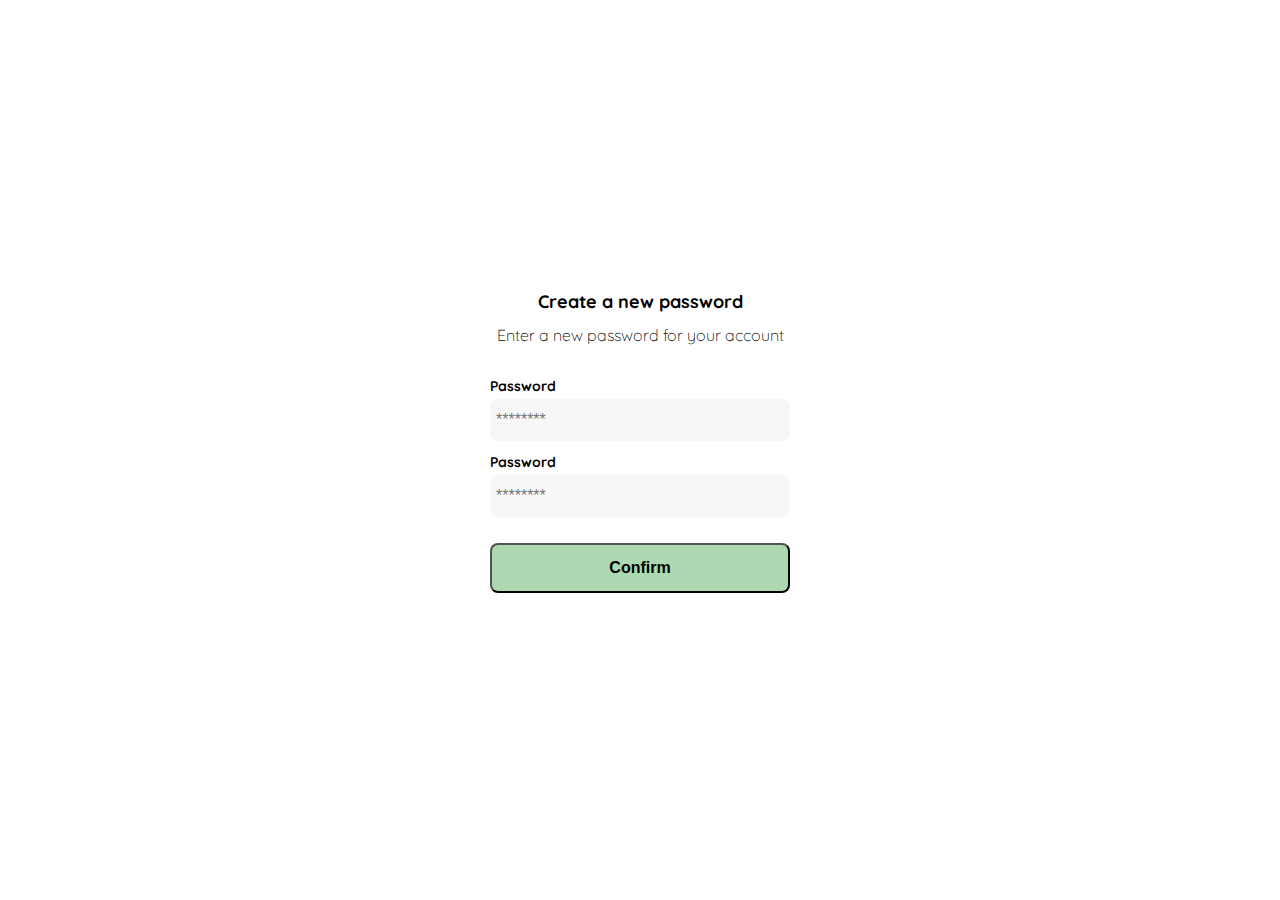
<file: clase1.html>
<!DOCTYPE html>
<html lang="en">
<head>
    <meta charset="UTF-8">
    <meta http-equiv="X-UA-Compatible" content="IE=edge">
    <meta name="viewport" content="width=device-width, initial-scale=1.0">
    <link rel="preconnect" href="https://fonts.googleapis.com">
    <link rel="preconnect" href="https://fonts.gstatic.com" crossorigin>
    <link href="https://fonts.googleapis.com/css2?family=Quicksand:wght@300;500;700&display=swap" rel="stylesheet">
    <link href="styles/style.css" rel="stylesheet" type="text/css">
    <title>Document</title>
    <style>
        :root {
      --white: #FFFFFF;
      --black: #000000;
      --very-light-pink: #C7C7C7;
      --text-input-field: #f7f7f7;
      --hospital-green: #ACD9B2;
      --sm: 14px;
      --md: 16px;
      --lg: 18px;
       }
        body {
            margin: 0;
            font-family: 'Quicksand', sans-serif;
        }
        .login {
            width: 100%;
            height: 100vh;
            display: grid;
            place-items: center;
        }
        .form-container {
           display: grid;
           grid-template-rows: auto 1fr;
            
           width: 300px;
        }
        .logo {
            width: 150px;
            margin-bottom: 48px;
            justify-self: center;
            display: none;
        }
        .title {
         font-size: var(--lg);
         margin-bottom: 12px;
         text-align: center;
        }
        .subtitle {
        color: var(--black);
        font-size: var(--md);
        font-weight: 300;
        margin-top: 0;
        margin-bottom: 32px;
        text-align: center;
        }
        .form {
        display: flex;
        flex-direction: column;
        }
        .label {
        font-size: var(--sm);
        font-weight: bold;
        margin-bottom: 4px;
        }
        .input {
            background-color: var(--text-input-field);
            border: none;
            border-radius: 8px;
            height: 30px;
            font-size: var(--md);
            padding: 6px;
            margin-bottom: 12px;
        }
        .primary-button {
            background-color: var(--hospital-green);
            border-radius: 8px;
            color: var(--black);
            width: 100%;
            cursor: pointer;
            font-size: var(--md);
            font-weight: bold;
            height: 50px;
        }
        .login-button {
         margin-top: 14px;
         margin-bottom: 30px;   
        }
        @media (max-width: 640px) {
            .logo {
                display: block;
            }
        }
        </style>
</head>
<body>
    <div class="login">
        <div class="form-container">
            <img src="./Assets/Logos/logo_yard_sale.svg" alt="logo" class="logo">
            <h1 class="title">Create a new password</h1>
            <p class="subtitle">Enter a new password for your account</p>
            <form action="/" class="form">
                <label for="password" class="label">Password</label>
                <input type="password" id="password" placeholder="********" 
                class="input input-password">

                <label for="New password" class="label">Password</label>
                <input type="password" id="New password" placeholder="********" 
                class="input input-password">

                <input type="submit" value="Confirm" class="primary-button login-button">
            </form>
          </div>
    </div>
</body>
</html>
</file>
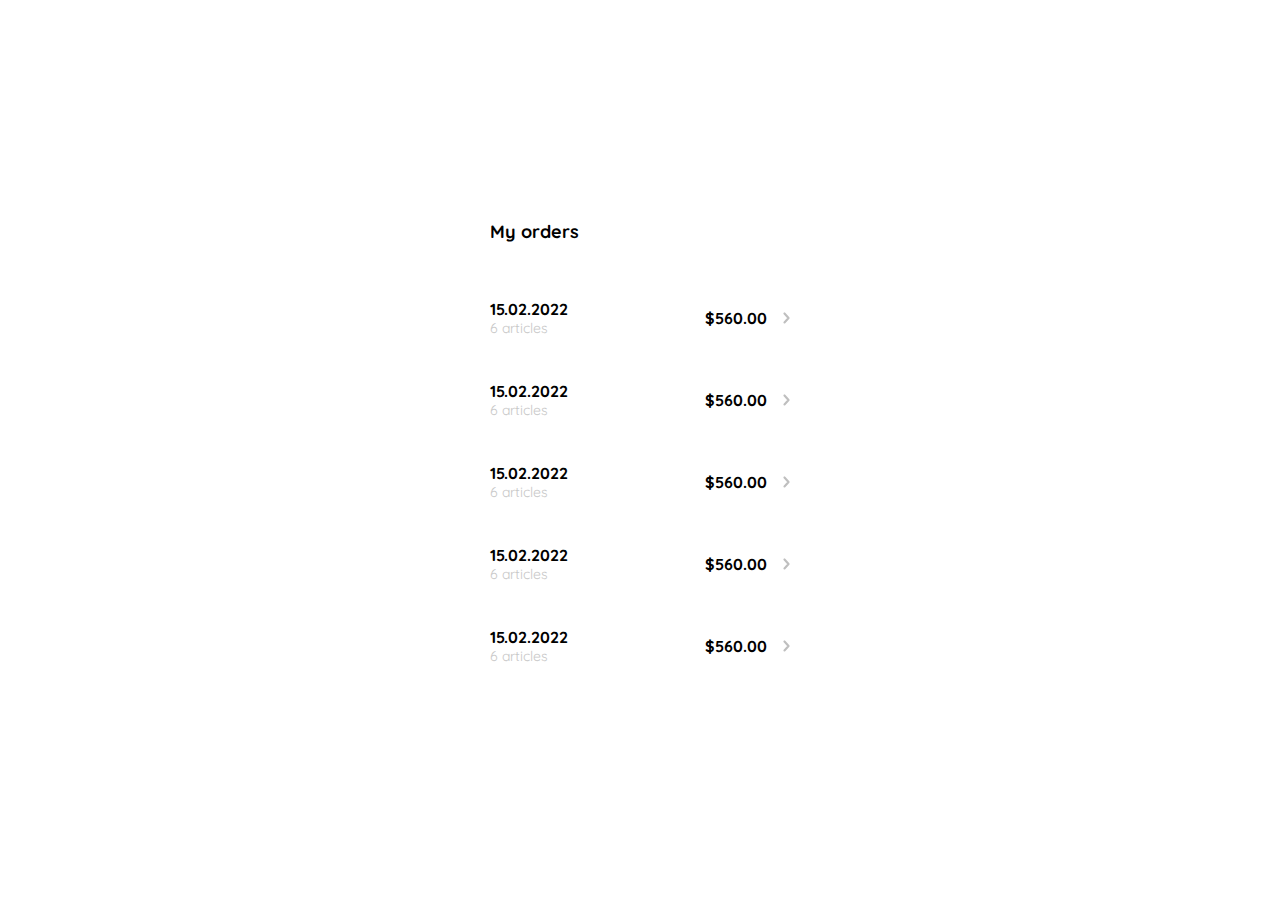
<file: clase10.html>
<!DOCTYPE html>
<html lang="en">
<head>
    <meta charset="UTF-8">
    <meta http-equiv="X-UA-Compatible" content="IE=edge">
    <meta name="viewport" content="width=device-width, initial-scale=1.0">
    <link rel="preconnect" href="https://fonts.googleapis.com">
    <link rel="preconnect" href="https://fonts.gstatic.com" crossorigin>
    <link href="https://fonts.googleapis.com/css2?family=Quicksand:wght@300;500;700&display=swap" rel="stylesheet">
    <link href="styles/style.css" rel="stylesheet" type="text/css">
    <title>Document</title>
    <style>
         :root {
      --white: #FFFFFF;
      --black: #000000;
      --very-light-pink: #C7C7C7;
      --text-input-field: #f7f7f7;
      --hospital-green: #ACD9B2;
      --sm: 14px;
      --md: 16px;
      --lg: 18px;
       }
        body {
            margin: 0;
            font-family: 'Quicksand', sans-serif;
            }
        .my-order {
            width: 100%;
            height: 100vh;
            display: grid;
            place-items: center;
        }    
        .title {
           font-size: var(--lg); 
           margin-bottom: 40px;
        }
        .my-order-container {
            display: grid;
            grid-template-rows: auto 1fr
            auto;
            width: 300px;            
        }
        .my-order-content {
            display: flex;
            flex-direction: column;                        
        }
        .order {
            display: grid;
            grid-template-columns: auto 1fr auto;
            gap: 16px;
            align-items: center;
            margin-bottom: 12px;                      
        }
        .order p:nth-child(1){
            display: flex;
            flex-direction: column;
        }
        .order p span:nth-child(1){
            font-size: var(--md);
            font-weight: bold;
        }
        .order p span:nth-child(2){
            font-size: var(--sm);
            color: var(--very-light-pink);
        }
        .order p:nth-child(2){
            text-align: end;
            font-weight: bold;
        }         
    </style>
</head>
<body>
    <div class="my-order">
        <div class="my-order-container">
            <h1 class="title">My orders</h1>
            <div class="my-order-content">
                <div class="order">
                    <p>
                        <span>15.02.2022</span>
                        <span>6 articles</span>
                    </p>
                    <p>$560.00</p>
                    <img src="/Assets/Icons/flechita.svg" alt="arrow">
                </div>

                <div class="order">
                    <p>
                        <span>15.02.2022</span>
                        <span>6 articles</span>
                    </p>
                    <p>$560.00</p>
                    <img src="/Assets/Icons/flechita.svg" alt="arrow">
                </div>

                <div class="order">
                    <p>
                        <span>15.02.2022</span>
                        <span>6 articles</span>
                    </p>
                    <p>$560.00</p>
                    <img src="/Assets/Icons/flechita.svg" alt="arrow">
                </div>

                <div class="order">
                    <p>
                        <span>15.02.2022</span>
                        <span>6 articles</span>
                    </p>
                    <p>$560.00</p>
                    <img src="/Assets/Icons/flechita.svg" alt="arrow">
                </div>

                <div class="order">
                    <p>
                        <span>15.02.2022</span>
                        <span>6 articles</span>
                    </p>
                    <p>$560.00</p>
                    <img src="/Assets/Icons/flechita.svg" alt="arrow">
                </div>
               </div>
                      
        </div>
               
    </div>
</body>
</html>
</file>
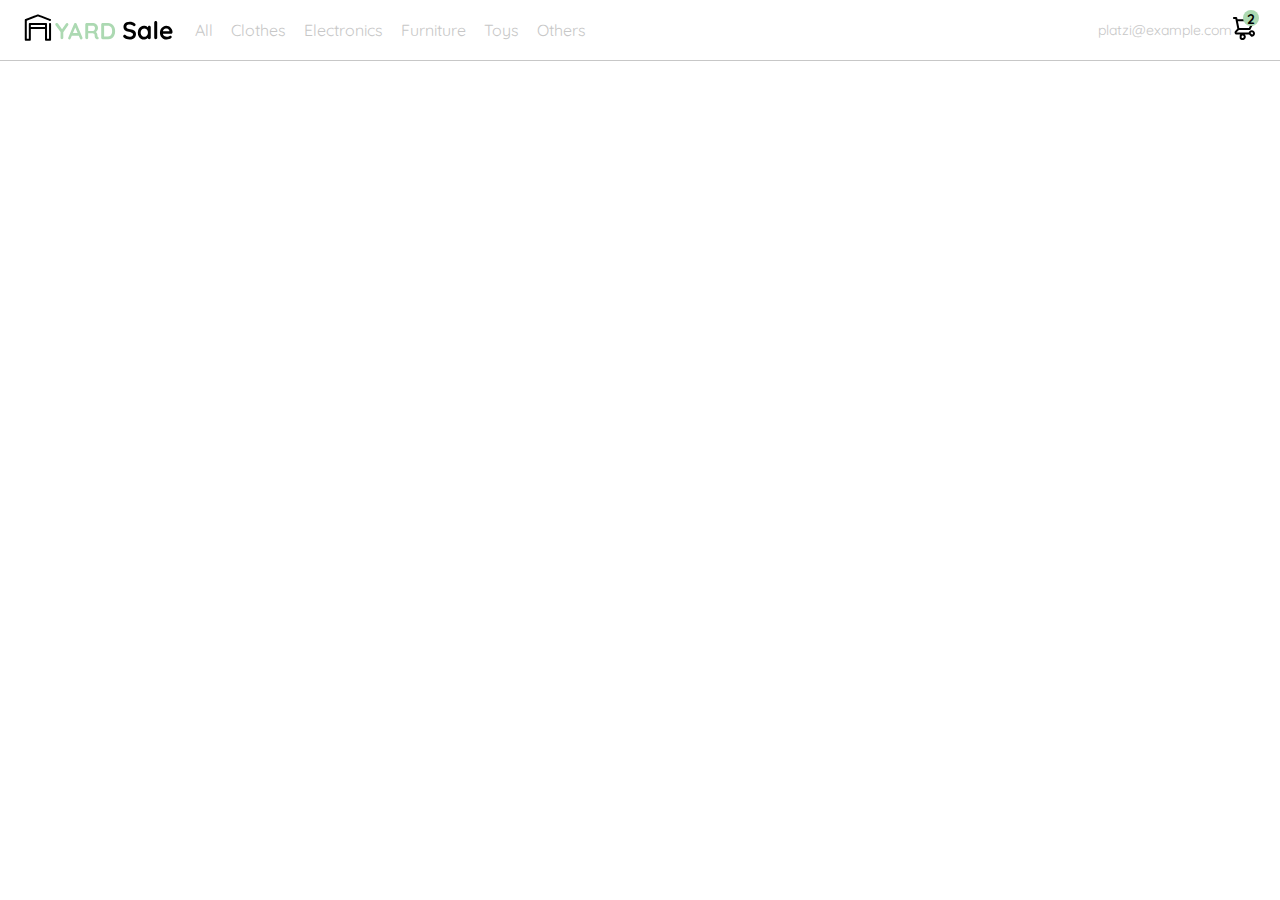
<file: clase11.html>
<!DOCTYPE html>
<html lang="en">
<head>
    <meta charset="UTF-8">
    <meta http-equiv="X-UA-Compatible" content="IE=edge">
    <meta name="viewport" content="width=device-width, initial-scale=1.0">
    <link rel="preconnect" href="https://fonts.googleapis.com">
    <link rel="preconnect" href="https://fonts.gstatic.com" crossorigin>
    <link href="https://fonts.googleapis.com/css2?family=Quicksand:wght@300;500;700&display=swap" rel="stylesheet">
    <link href="styles/style.css" rel="stylesheet" type="text/css">
    <title>Document</title>
    <style>
        :root {
      --white: #FFFFFF;
      --black: #000000;
      --very-light-pink: #C7C7C7;
      --text-input-field: #f7f7f7;
      --hospital-green: #ACD9B2;
      --sm: 14px;
      --md: 16px;
      --lg: 18px;
       }
        body {
            margin: 0;
            font-family: 'Quicksand', sans-serif;
            }
        nav {
            display: flex;
            justify-content: space-between;
            padding: 0 24px;
            border-bottom: 1px solid var(--very-light-pink);
        }
        .menu {
            display: none;
        }
        .logo {
            width: 150px;
        }
        .navbar-left ul,
        .navbar-right ul {
            list-style: none;
            padding: 0%;
            margin: 0px;
            display: flex;
            align-items: center;
            height: 60px;
        }
        .navbar-left {
           display: flex; 
        }
        .navbar-left ul {
            margin-left: 12px;
        }
        .navbar-left ul li a,
        .navbar-right ul li a {
           text-decoration: none;
           color: var(--very-light-pink);
           border: 1px solid var(--white);
           padding: 8px; 
           border-radius: 8px;
        }
        .navbar-left ul li a:hover,
        .navbar-right ul li a:hover {
          border: 1px solid var(--hospital-green); 
          color: var(--hospital-green);
        }
        .navbar-email {
            color: var(--very-light-pink);  
            font-size: var(--sm);  
        }
        .navbar-shopping-cart {
           position: relative; 
        }
        .navbar-shopping-cart div {
            width: 16px;
            height: 16px;
            background-color: var(--hospital-green);
            border-radius: 50%;
            font-size: var(--sm);
            font-weight: bold;
            position: absolute;
            top: -6px;
            right: -3px;   
            display: flex;  
            justify-content: center;       
        }
        @media (max-width: 640px) {
            .menu {
                display: block;
            }
            .navbar-left ul {
                display: none;
            }
            .navbar-email {
                display: none;
            }
        }
    </style>
</head>
<body>
   <nav>
       <img src="/Assets/Icons/icon_menu.svg" alt="menu" class="menu">
       <div class="navbar-left">
           <img src="/Assets/Logos/logo_yard_sale.svg" alt="logo" class="logo">
           <ul>
             <li>
                 <a href="/">All</a>
            </li>
            <li>
                <a href="/">Clothes</a>
           </li>  
           <li>
            <a href="/">Electronics</a>
            </li>
            <li>
                <a href="/">Furniture</a>
           </li>
           <li>
            <a href="/">Toys</a>
           </li>
           <li>
            <a href="/">Others</a>
           </li>
           </ul>
       </div>
       <div class="navbar-right">
           <ul>
            <li class="navbar-email">platzi@example.com             
            </li>
            <li class="navbar-shopping-cart">
             <img src="/Assets/Icons/icon_shopping_cart.svg" alt="shopping cart">
             <div>2</div>
            </li>
           </ul>
         </div>
   </nav> 
</body>
</html>
</file>
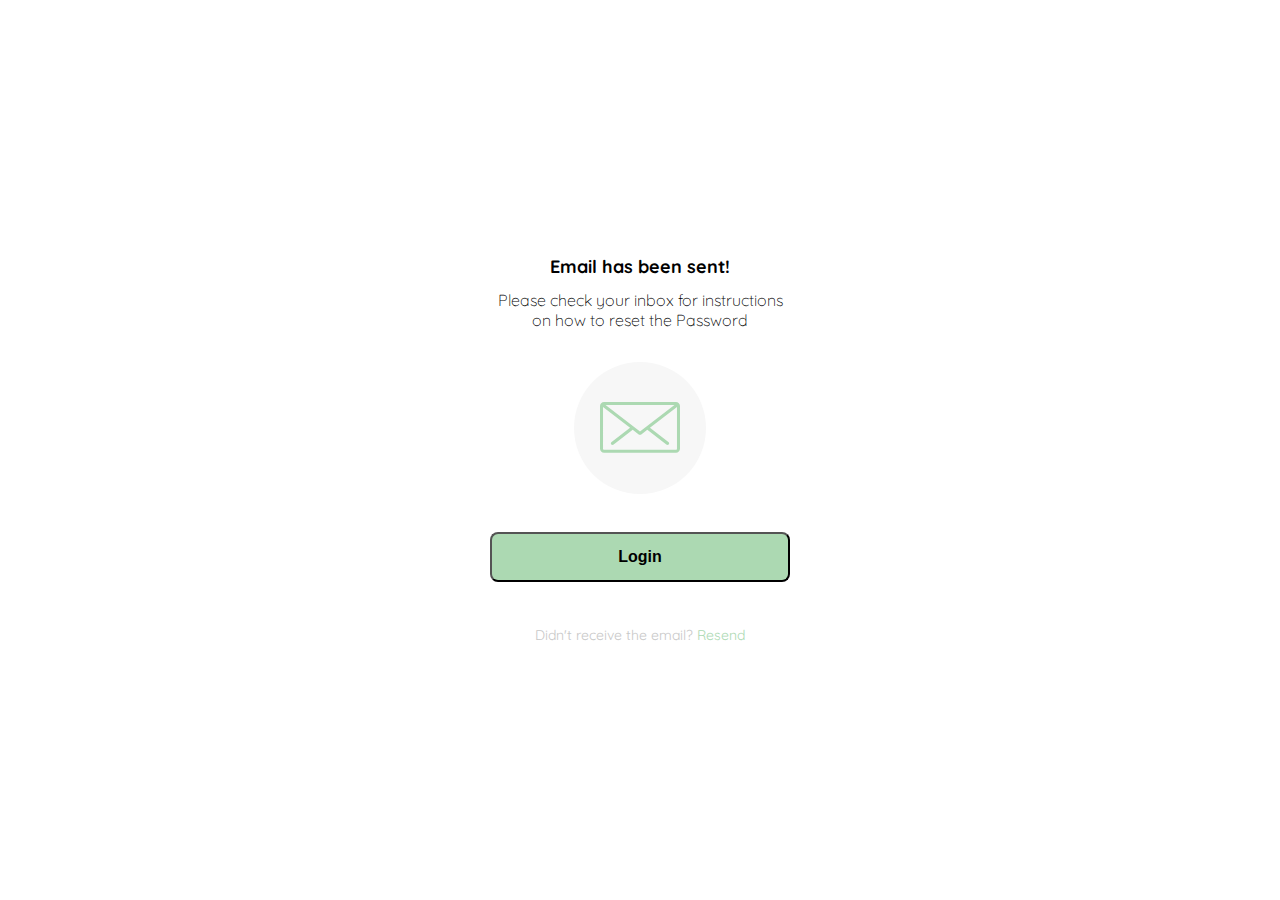
<file: clase2.html>
<!DOCTYPE html>
<html lang="en">
<head>
    <meta charset="UTF-8">
    <meta http-equiv="X-UA-Compatible" content="IE=edge">
    <meta name="viewport" content="width=device-width, initial-scale=1.0">
    <link rel="preconnect" href="https://fonts.googleapis.com">
    <link rel="preconnect" href="https://fonts.gstatic.com" crossorigin>
    <link href="https://fonts.googleapis.com/css2?family=Quicksand:wght@300;500;700&display=swap" rel="stylesheet">
    <link href="styles/style.css" rel="stylesheet" type="text/css">
    <title>Document</title>
    <style>
        :root {
      --white: #FFFFFF;
      --black: #000000;
      --very-light-pink: #C7C7C7;
      --text-input-field: #f7f7f7;
      --hospital-green: #ACD9B2;
      --sm: 14px;
      --md: 16px;
      --lg: 18px;
       }
        body {
            margin: 0;
            font-family: 'Quicksand', sans-serif;
        }
        .login {
            width: 100%;
            height: 100vh;
            display: grid;
            place-items: center;
        }
        .form-container {
           display: grid;
           grid-template-rows: auto 1fr;
           width: 300px;
           justify-items: center;
        }
        .logo {
            width: 150px;
            margin-bottom: 48px;
            justify-self: center;
            display: none;
        }
        .title {
         font-size: var(--lg);
         margin-bottom: 12px;
         text-align: center;
        }
        .subtitle {
        color: var(--black);
        font-size: var(--md);
        font-weight: 300;
        margin-top: 0;
        margin-bottom: 32px;
        text-align: center;
        }
        .email-image {
            width: 132px;
            height: 132px;
            border-radius: 50%;
            background-color: var(--text-input-field);
            display: flex;
            justify-content: center;
            align-items: center;
            margin-bottom: 24px;
        }
        .email-image img {
            width: 80px;    
        }
        .Resend {
            font-size: var(--sm);
        }
        .Resend span{
            color: var(--very-light-pink);
        }
        .Resend a{
            color: var(--hospital-green);
            text-decoration: none;
        }

           .primary-button {
            background-color: var(--hospital-green);
            border-radius: 8px;
            color: var(--black);
            width: 100%;
            cursor: pointer;
            font-size: var(--md);
            font-weight: bold;
            height: 50px;
        }
        .login-button {
         margin-top: 14px;
         margin-bottom: 30px;   
        }
        @media (max-width: 640px) {
            .logo {
                display: block;
            }
        }
        </style>
</head>
<body>
    <div class="login">
        <div class="form-container">
            <img src="./Assets/Logos/logo_yard_sale.svg" alt="logo" class="logo">
            <h1 class="title">Email has been sent!</h1>
            <p class="subtitle">Please check your inbox for instructions on how to reset the Password</p>
         <div class="email-image"> <img src="./Assets/Icons/email.svg" alt=""></div>  
            <button class="primary-button login-button">Login</button>
       
            <p class="Resend">
            <span>Didn't receive the email?</span>
            <a href="/">Resend</a>
        </p>
        </div>
       </div>
</body>
</html>
</file>
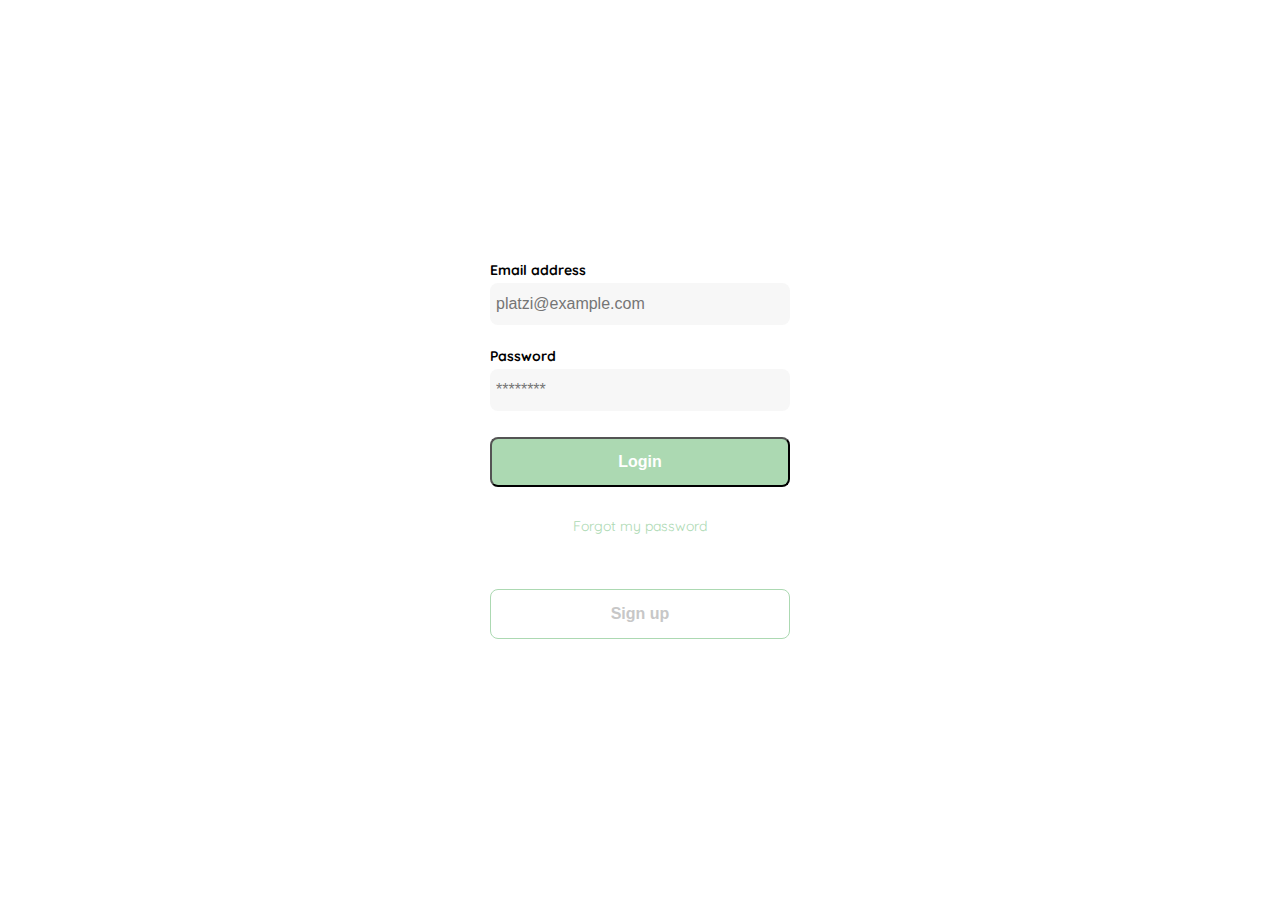
<file: clase3.html>
<!DOCTYPE html>
<html lang="en">
<head>
    <meta charset="UTF-8">
    <meta http-equiv="X-UA-Compatible" content="IE=edge">
    <meta name="viewport" content="width=device-width, initial-scale=1.0">
    <link rel="preconnect" href="https://fonts.googleapis.com">
    <link rel="preconnect" href="https://fonts.gstatic.com" crossorigin>
    <link href="https://fonts.googleapis.com/css2?family=Quicksand:wght@300;500;700&display=swap" rel="stylesheet">
    <link href="styles/style.css" rel="stylesheet" type="text/css">
    <title>Document</title>
    <style>
        :root {
      --white: #FFFFFF;
      --black: #000000;
      --very-light-pink: #C7C7C7;
      --text-input-field: #f7f7f7;
      --hospital-green: #ACD9B2;
      --sm: 14px;
      --md: 16px;
      --lg: 18px;
       }
        body {
            margin: 0;
            font-family: 'Quicksand', sans-serif;
        }
        .login {
            width: 100%;
            height: 100vh;
            display: grid;
            place-items: center;
        }
        .form-container {
           display: grid;
           grid-template-rows: auto 1fr;
            
           width: 300px;
        }
        .logo {
            width: 150px;
            margin-bottom: 48px;
            justify-self: center;
            display: none;
        }
         .form {
        display: flex;
        flex-direction: column;
        }
        .form a {
           color: var(--hospital-green); 
           font-size: var(--sm);
           text-align: center;
           text-decoration: none;
           margin-bottom: 54px;
        }
        .label {
        font-size: var(--sm);
        font-weight: bold;
        margin-bottom: 4px;
        }
        .input {
            background-color: var(--text-input-field);
            border: none;
            border-radius: 8px;
            height: 30px;
            font-size: var(--md);
            padding: 6px;
            margin-bottom: 12px;
        }
        .input-email {
          margin-bottom: 22px;  
        }
        .primary-button {
            background-color: var(--hospital-green);
            border-radius: 8px;
            color: var(--white);
            width: 100%;
            cursor: pointer;
            font-size: var(--md);
            font-weight: bold;
            height: 50px;
        }
        .secondary-button {
            background-color: var(--white);
            border-radius: 8px;
            border: 1px solid var(--hospital-green);
            color: var(--very-light-pink);
            width: 100%;
            cursor: pointer;
            font-size: var(--md);
            font-weight: bold;
            height: 50px;
        }
         
        .login-button {
         margin-top: 14px;
         margin-bottom: 30px;   
        }
        @media (max-width: 640px) {
            .logo {
                display: block;
            }
            .secondary-button {
        width: 300px;
        position: absolute;
        bottom: 0;
        margin-bottom: 24px;
         }
        }
        </style>
</head>
<body>
    <div class="login">
        <div class="form-container">
            <img src="./Assets/Logos/logo_yard_sale.svg" alt="logo" class="logo">
             <form action="/" class="form">
                <label for="email" class="label">Email address</label>
                <input type="email" id="email" placeholder="platzi@example.com" 
                class="input input-email">

                <label for="New password" class="label">Password</label>
                <input type="password" id="New password" placeholder="********" 
                class="input input-password">

                <input type="submit" value="Login" class="primary-button login-button">
                <a href="/">Forgot my password</a>
            </form>
            <button class="secondary-button signup-button">Sign up</button>
          </div>
    </div>
</body>
</html>
</file>
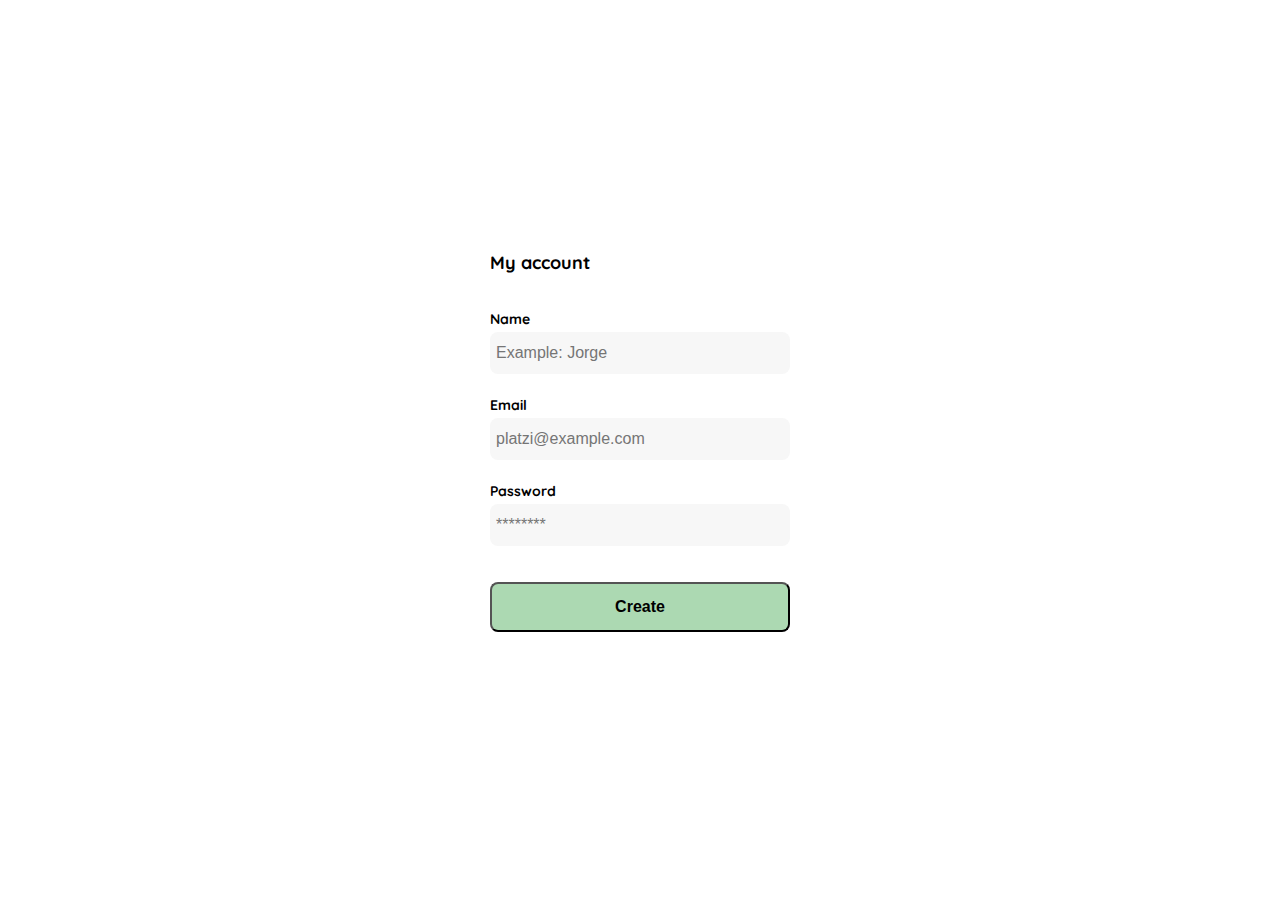
<file: clase4.html>
<!DOCTYPE html>
<html lang="en">
<head>
    <meta charset="UTF-8">
    <meta http-equiv="X-UA-Compatible" content="IE=edge">
    <meta name="viewport" content="width=device-width, initial-scale=1.0">
    <link rel="preconnect" href="https://fonts.googleapis.com">
    <link rel="preconnect" href="https://fonts.gstatic.com" crossorigin>
    <link href="https://fonts.googleapis.com/css2?family=Quicksand:wght@300;500;700&display=swap" rel="stylesheet">
    <link href="styles/style.css" rel="stylesheet" type="text/css">
    <title>Document</title>
    <style>
        :root {
      --white: #FFFFFF;
      --black: #000000;
      --very-light-pink: #C7C7C7;
      --text-input-field: #f7f7f7;
      --hospital-green: #ACD9B2;
      --sm: 14px;
      --md: 16px;
      --lg: 18px;
       }
        body {
            margin: 0;
            font-family: 'Quicksand', sans-serif;
        }
        .login {
            width: 100%;
            height: 100vh;
            display: grid;
            place-items: center;
        }
        .form-container {
           display: grid;
           grid-template-rows: auto 1fr;
            
           width: 300px;
        }
        .logo {
            width: 150px;
            margin-bottom: 48px;
            justify-self: center;
            display: none;
        }
        .title {
         font-size: var(--lg);
         margin-bottom: 36px;
         text-align: start;
        }
        .form {
        display: flex;
        flex-direction: column;
        }
        .form div {
            display: flex;
            flex-direction: column;
        }
        .label {
        font-size: var(--sm);
        font-weight: bold;
        margin-bottom: 4px;
        }
        .input {
            background-color: var(--text-input-field);
            border: none;
            border-radius: 8px;
            height: 30px;
            font-size: var(--md);
            padding: 6px;
            margin-bottom: 12px;
        }
        .input-name,
        .input-email,
        .input-password {
          margin-bottom: 22px;  
        }
        .primary-button {
            background-color: var(--hospital-green);
            border-radius: 8px;
            color: var(--black);
            width: 100%;
            cursor: pointer;
            font-size: var(--md);
            font-weight: bold;
            height: 50px;
        }
        .login-button {
         margin-top: 14px;
         margin-bottom: 30px;   
        }
        @media (max-width: 640px) {
            .form-container {
                height: 100%;
            }
            .form {
                height: 100%;
                justify-content: space-between;
            }
        }
        </style>
</head>
<body>
    <div class="login">
        <div class="form-container">
        <h1 class="title">My account</h1>
            <form action="/" class="form">
                <div>
                    <label for="name" class="label">Name</label>
                    <input type="text" id="name" placeholder="Example: Jorge" 
                    class="input input-name">
    
                    <label for="email" class="label">Email</label>
                    <input type="email" id="email" placeholder="platzi@example.com" 
                    class="input input-email">
    
                    <label for="password" class="label">Password</label>
                    <input type="password" id="password" placeholder="********" 
                    class="input input-password">
                </div>
                
                
                <input type="submit" value="Create" class="primary-button login-button">
            </form>
          </div>
    </div>
</body>
</html>
</file>
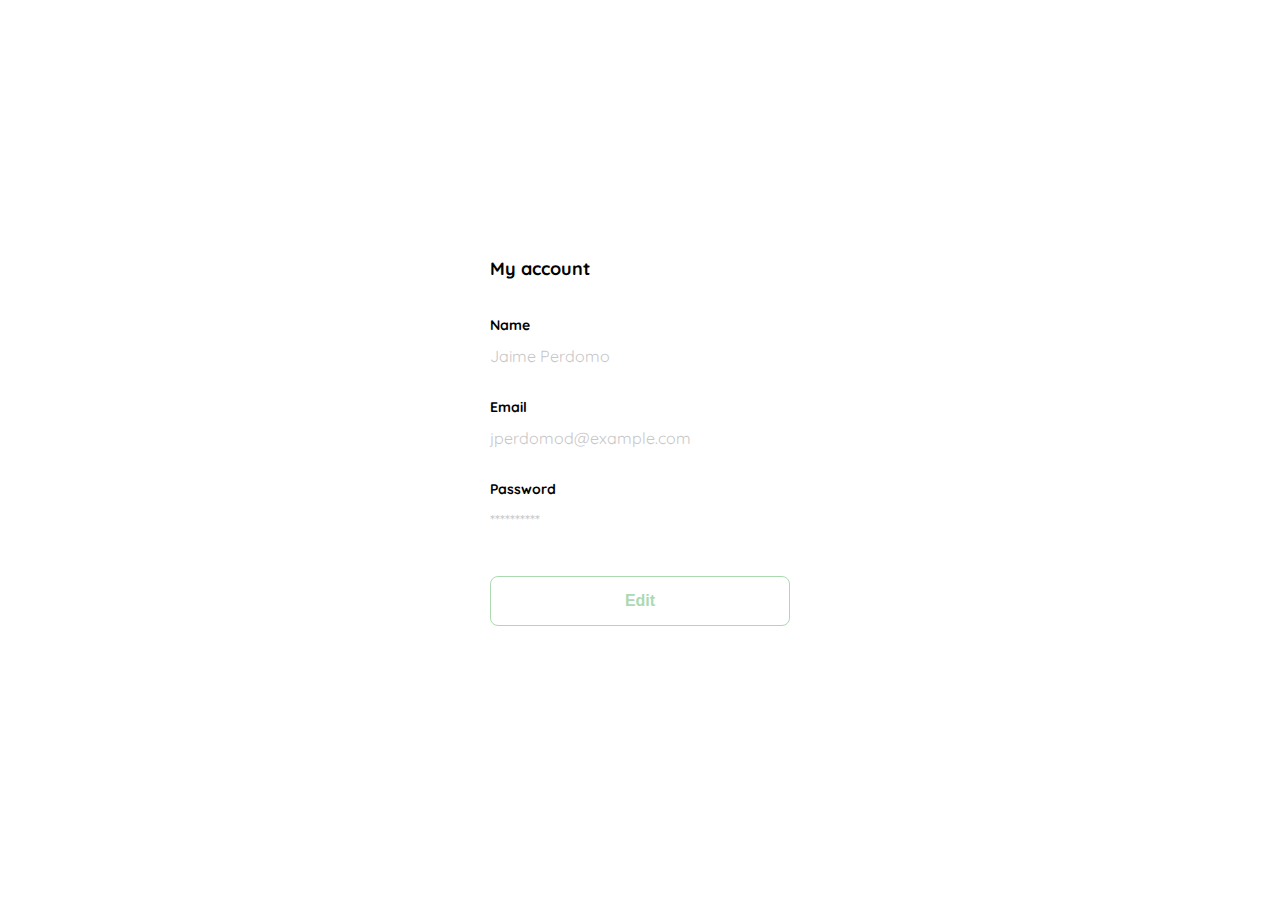
<file: clase5.html>
<!DOCTYPE html>
<html lang="en">
<head>
    <meta charset="UTF-8">
    <meta http-equiv="X-UA-Compatible" content="IE=edge">
    <meta name="viewport" content="width=device-width, initial-scale=1.0">
    <link rel="preconnect" href="https://fonts.googleapis.com">
    <link rel="preconnect" href="https://fonts.gstatic.com" crossorigin>
    <link href="https://fonts.googleapis.com/css2?family=Quicksand:wght@300;500;700&display=swap" rel="stylesheet">
    <link href="styles/style.css" rel="stylesheet" type="text/css">
    <title>Document</title>
    <style>
        :root {
      --white: #FFFFFF;
      --black: #000000;
      --very-light-pink: #C7C7C7;
      --text-input-field: #f7f7f7;
      --hospital-green: #ACD9B2;
      --sm: 14px;
      --md: 16px;
      --lg: 18px;
       }
        body {
            margin: 0;
            font-family: 'Quicksand', sans-serif;
        }
        .login {
            width: 100%;
            height: 100vh;
            display: grid;
            place-items: center;
        }
        .form-container {
           display: grid;
           grid-template-rows: auto 1fr;
            
           width: 300px;
        }
        .logo {
            width: 150px;
            margin-bottom: 48px;
            justify-self: center;
            display: none;
        }
        .title {
         font-size: var(--lg);
         margin-bottom: 36px;
         text-align: start;
        }
        .form {
        display: flex;
        flex-direction: column;
        }
        .form div {
            display: flex;
            flex-direction: column;
        }
        .label {
        font-size: var(--sm);
        font-weight: bold;
        margin-bottom: 4px;
        }     
        .value {
           color: var(--very-light-pink); 
           font-size: var(--md);
           margin: 8px 0 32px 0;
        }          
        .secondary-button {
            background-color: var(--white);
            border-radius: 8px;
            border: 1px solid var(--hospital-green);
            color: var(--hospital-green);
            width: 100%;
            cursor: pointer;
            font-size: var(--md);
            font-weight: bold;
            height: 50px;
        }
        .login-button {
         margin-top: 14px;
         margin-bottom: 30px;   
        }
        @media (max-width: 640px) {
            .form-container {
                height: 100%;
            }
            .form {
                height: 100%;
                justify-content: space-between;
            }
        }
        </style>
</head>
<body>
    <div class="login">
        <div class="form-container">
        <h1 class="title">My account</h1>
            <form action="/" class="form">
                <div>
                    <label for="name" class="label">Name</label>
                    <p class="value">Jaime Perdomo</p>
    
                    <label for="email" class="label">Email</label>
                    <p class="value">jperdomod@example.com</p>
    
                    <label for="password" class="label">Password</label>
                    <p class="value">**********</p>
                </div>
                
                
                <input type="submit" value="Edit" class="secondary-button login-button">
            </form>
          </div>
    </div>
</body>
</html>
</file>
<file: styles/style.css>
:root {
      --white: #FFFFFF;
      --black: #000000;
      --very-light-pink: #C7C7C7;
      --text-input-field: #f7f7f7;
      --hospital-green: #ACD9B2;
       }
body {font-family: 'Quicksand', sans-serif;}
</file>
